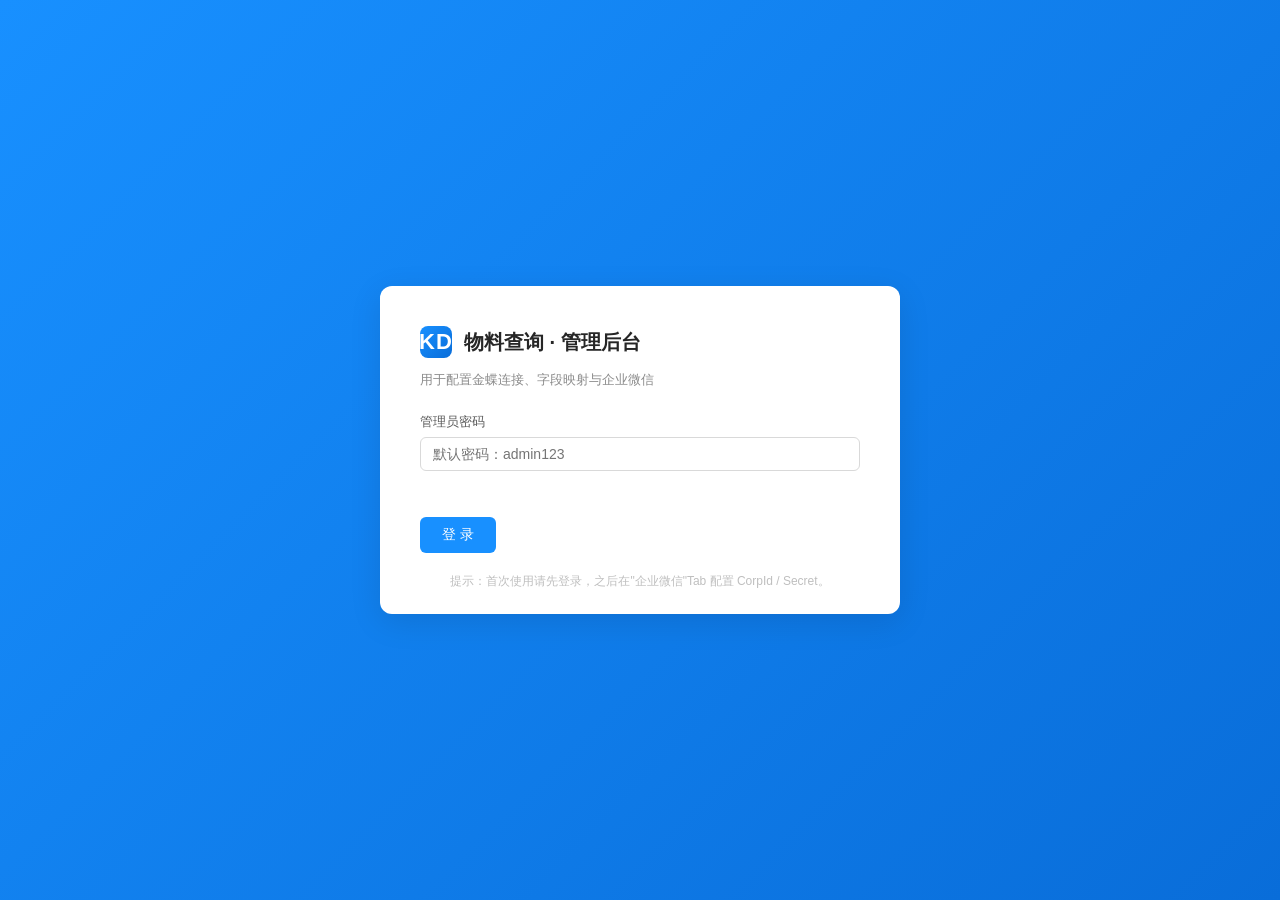
<file: admin/index.html>
<!DOCTYPE html>
<html lang="zh-CN">
<head>
    <meta charset="UTF-8">
    <meta name="viewport" content="width=device-width, initial-scale=1.0">
    <title>物料查询 - 管理后台</title>
    <link rel="stylesheet" href="css/style.css">
    <link rel="stylesheet" href="css/admin.css">
</head>
<body>
    <!-- ========= 登录页 ========= -->
    <div id="loginScreen" class="login-screen">
        <div class="login-card">
            <div class="login-title-row">
                <span class="logo-icon" style="font-size:22px;">KD</span>
                <h1>物料查询 · 管理后台</h1>
            </div>
            <p class="login-sub">用于配置金蝶连接、字段映射与企业微信</p>

            <div class="form-row">
                <label>管理员密码</label>
                <input type="password" id="adminPwd" placeholder="默认密码：admin123" autocomplete="off" />
            </div>

            <div class="login-tip" id="loginTip"></div>

            <button class="primary-btn" onclick="doLogin()">登 录</button>

            <div class="login-footer">
                提示：首次使用请先登录，之后在"企业微信"Tab 配置 CorpId / Secret。
            </div>
        </div>
    </div>

    <!-- ========= 主界面（登录后显示） ========= -->
    <div id="mainScreen" class="main-screen" style="display:none;">
        <aside class="side-bar">
            <div class="side-bar-header">
                <span class="logo-icon">KD</span>
                <div>
                    <div class="side-bar-title">物料查询</div>
                    <div class="side-bar-sub">管理后台</div>
                </div>
            </div>
            <nav class="side-nav">
                <a class="nav-item active" data-tab="kingdee" onclick="switchTab(this,'kingdee')">
                    <span class="nav-dot"></span>金蝶连接
                </a>
                <a class="nav-item" data-tab="fields" onclick="switchTab(this,'fields')">
                    <span class="nav-dot"></span>字段映射
                </a>
                <a class="nav-item" data-tab="wecom" onclick="switchTab(this,'wecom')">
                    <span class="nav-dot"></span>企业微信
                </a>
                <a class="nav-item" data-tab="security" onclick="switchTab(this,'security')">
                    <span class="nav-dot"></span>安全设置
                </a>
            </nav>
            <div class="side-footer">
                <button class="link-btn" onclick="logout()">退出登录</button>
            </div>
        </aside>

        <main class="content-area">
            <!-- Tab 1: 金蝶 -->
            <section id="tab-kingdee" class="tab-panel active">
                <div class="panel-header">
                    <h2>金蝶云星空连接</h2>
                    <div class="panel-tip">
                        保存后立即生效；测试按钮可以校验当前配置是否可成功登录。
                    </div>
                </div>
                <div class="form-card">
                    <div class="switch-row">
                        <span class="form-label">启用金蝶数据源</span>
                        <label class="switch">
                            <input type="checkbox" id="kd_enable">
                            <span class="slider"></span>
                        </label>
                    </div>

                    <div class="form-row">
                        <label>金蝶服务器地址</label>
                        <input type="text" id="kd_server" placeholder="http://your-kingdee-server/k3cloud/" />
                    </div>

                    <div class="form-row-two">
                        <div class="form-row">
                            <label>账套 ID / DbId</label>
                            <input type="text" id="kd_dbId" placeholder="例：5eb0b6..." />
                        </div>
                        <div class="form-row">
                            <label>登录用户名</label>
                            <input type="text" id="kd_user" placeholder="例：administrator" />
                        </div>
                    </div>

                    <div class="form-row-two">
                        <div class="form-row">
                            <label>密码</label>
                            <input type="password" id="kd_pwd" placeholder="*********" />
                        </div>
                        <div class="form-row">
                            <label>语言（LcId）</label>
                            <input type="number" id="kd_lcid" value="2052" />
                        </div>
                    </div>

                    <div class="form-row">
                        <label>物料表单 ID（FormId）</label>
                        <input type="text" id="kd_formId" placeholder="BD_MATERIAL" />
                    </div>

                    <div class="form-row">
                        <label>图片附件服务器（可选）</label>
                        <input type="text" id="kd_imageServer"
                               placeholder="http://your-kingdee-server/k3cloud/ 或 文件服务地址" />
                    </div>

                    <div class="btn-row">
                        <button class="secondary-btn" onclick="testKingdee()">测试连接</button>
                        <button class="primary-btn" onclick="saveKingdee()">保存配置</button>
                    </div>
                    <div id="kingdeeMsg" class="form-msg"></div>
                </div>
            </section>

            <!-- Tab 2: 字段映射 -->
            <section id="tab-fields" class="tab-panel">
                <div class="panel-header">
                    <h2>字段映射</h2>
                    <div class="panel-tip">
                        每一行 = 移动端要展示的一个字段。<br>
                        "字段 Key" 对应 Material.cs 属性名（英文，小驼峰）；<br>
                        "金蝶字段" 是金蝶表单里实际字段名（如 FName、FSpecification）；<br>
                        可写多个字段用英文逗号分隔（例如图片字段可能有多个来源）。
                    </div>
                </div>
                <div class="form-card">
                    <div class="fields-toolbar">
                        <button class="secondary-btn" onclick="addFieldRow()">＋ 新增一行</button>
                        <button class="secondary-btn" onclick="resetDefaults()">重置为默认映射</button>
                    </div>
                    <div class="field-table" id="fieldTable">
                        <div class="field-row field-head">
                            <div style="flex:0 0 60px;">启用</div>
                            <div style="flex:0 0 220px;">字段 Key（英文）</div>
                            <div style="flex:0 0 220px;">显示名称</div>
                            <div style="flex:1 1 auto;">金蝶字段（多个用英文逗号分隔）</div>
                            <div style="flex:0 0 80px;text-align:right;">操作</div>
                        </div>
                        <!-- 行由 app.js 渲染 -->
                    </div>
                    <div class="btn-row">
                        <button class="primary-btn" onclick="saveFieldMappings()">保存字段映射</button>
                    </div>
                    <div id="fieldsMsg" class="form-msg"></div>
                </div>
            </section>

            <!-- Tab 3: 企业微信 -->
            <section id="tab-wecom" class="tab-panel">
                <div class="panel-header">
                    <h2>企业微信自建应用</h2>
                    <div class="panel-tip">
                        配置保存后，成员在企业微信点击应用会自动走 OAuth2 登录，并获取其姓名。
                    </div>
                </div>
                <div class="form-card">
                    <div class="switch-row">
                        <span class="form-label">启用企业微信登录</span>
                        <label class="switch">
                            <input type="checkbox" id="wx_enable">
                            <span class="slider"></span>
                        </label>
                    </div>
                    <div class="form-row-two">
                        <div class="form-row">
                            <label>企业 ID（CorpId）</label>
                            <input type="text" id="wx_corpId" placeholder="例：ww1a2b3c4d5e6f7" />
                        </div>
                        <div class="form-row">
                            <label>应用 AgentId</label>
                            <input type="text" id="wx_agentId" placeholder="例：1000001" />
                        </div>
                    </div>
                    <div class="form-row">
                        <label>应用 Secret</label>
                        <input type="password" id="wx_secret" placeholder="应用密钥" />
                    </div>
                    <div class="form-row">
                        <label>回调地址（完整 URL，必须是 https）</label>
                        <input type="text" id="wx_callback" placeholder="https://material.your-company.com/api/auth" />
                    </div>
                    <div class="form-row-two">
                        <div class="form-row">
                            <label>JWT 密钥（≥ 16 位，改它会让所有人重新登录）</label>
                            <input type="password" id="wx_jwtSecret" placeholder="至少 16 位长字符串" />
                        </div>
                        <div class="form-row">
                            <label>JWT 有效期（小时）</label>
                            <input type="number" id="wx_expireHours" value="24" />
                        </div>
                    </div>
                    <div class="btn-row">
                        <button class="secondary-btn" onclick="testWeCom()">测试企业微信</button>
                        <button class="primary-btn" onclick="saveWeCom()">保存配置</button>
                    </div>
                    <div id="wecomMsg" class="form-msg"></div>

                    <div class="info-box">
                        <div class="info-box-title">📌 在企业微信管理后台需要配置</div>
                        <ol>
                            <li>「应用管理 → 自建应用」新建应用 → 填入应用名/Logo → 可见范围选择全员或指定部门</li>
                            <li>进入应用详情页 → 「开发者接口 → 网页授权及 JS-SDK」→ 可信域名填写：<code>material.your-company.com</code>（必须 HTTPS，与上面回调地址域名一致）</li>
                            <li>「应用主页 → 主页 URL」填写：<code>https://material.your-company.com/</code></li>
                            <li>把上面页面看到的 CorpId / AgentId / Secret 填到本页保存即可</li>
                        </ol>
                    </div>
                </div>
            </section>

            <!-- Tab 4: 安全设置 -->
            <section id="tab-security" class="tab-panel">
                <div class="panel-header">
                    <h2>安全设置</h2>
                    <div class="panel-tip">修改管理员登录密码。</div>
                </div>
                <div class="form-card">
                    <div class="form-row">
                        <label>新密码（至少 6 位）</label>
                        <input type="password" id="sec_newPwd" placeholder="新密码" />
                    </div>
                    <div class="form-row">
                        <label>再输入一次</label>
                        <input type="password" id="sec_newPwd2" placeholder="再输入一次" />
                    </div>
                    <div class="btn-row">
                        <button class="primary-btn" onclick="changeAdminPwd()">修改密码</button>
                    </div>
                    <div id="secMsg" class="form-msg"></div>
                </div>
            </section>

            <footer class="app-footer">
                <span>物料查询系统 · 金蝶云星空对接 · 企业微信集成</span>
                <a href="javascript:void(0)" onclick="loadConfig()">↻ 刷新配置</a>
            </footer>
        </main>
    </div>

    <script src="js/admin.js"></script>
</body>
</html>
</file>
<file: admin/css/style.css>
/* 前端基础样式（移动 + PC 共用） — 移动端主要依赖 style.css 里的样式，管理后台用 admin.css。这里放一些 logo-icon、form-msg、link-btn等工具类，确保两个页面都能正常呈现 */

/* ---------- Logo 图标 ---------- */
.logo-icon {
    display: inline-flex;
    align-items: center;
    justify-content: center;
    width: 32px;
    height: 32px;
    background: linear-gradient(135deg, #1890ff, #096dd9);
    color: #fff;
    border-radius: 8px;
    font-weight: 700;
    font-size: 12px;
    letter-spacing: 1px;
}

/* ---------- 移动端列表页（沿用已有 style.css，这里仅增加企业微信用户标识 ---------- */
</file>
<file: admin/css/admin.css>
/* ================= 管理后台（PC）样式 ================= */

body {
    font-family: -apple-system, BlinkMacSystemFont, "PingFang SC", "Microsoft YaHei", sans-serif;
    background: #f5f7fa;
    color: #262626;
    margin: 0;
}

/* ---- 登录屏 ---- */
.login-screen {
    min-height: 100vh;
    display: flex;
    align-items: center;
    justify-content: center;
    background: linear-gradient(135deg, #1890ff 0%, #096dd9 100%);
}
.login-card {
    width: 440px;
    background: #fff;
    border-radius: 12px;
    padding: 40px 40px 24px;
    box-shadow: 0 8px 32px rgba(0, 0, 0, 0.1);
}
.login-title-row {
    display: flex;
    align-items: center;
    gap: 12px;
    margin-bottom: 6px;
}
.login-title-row h1 {
    margin: 0;
    font-size: 20px;
    color: #262626;
}
.login-sub {
    color: #8c8c8c;
    font-size: 13px;
    margin-bottom: 24px;
}
.login-tip {
    min-height: 20px;
    color: #ff4d4f;
    font-size: 12px;
    margin: 6px 0 10px;
}
.login-footer {
    margin-top: 20px;
    font-size: 12px;
    color: #bfbfbf;
    text-align: center;
}

/* ---- 表单 ---- */
.form-row {
    margin-bottom: 16px;
}
.form-row label {
    display: block;
    font-size: 13px;
    color: #595959;
    margin-bottom: 6px;
}
.form-row input,
.form-row select,
.field-row input[type="text"] {
    width: 100%;
    box-sizing: border-box;
    border: 1px solid #d9d9d9;
    border-radius: 6px;
    padding: 8px 12px;
    font-size: 14px;
    background: #fff;
    transition: border-color .2s;
}
.form-row input:focus,
.field-row input:focus {
    outline: none;
    border-color: #1890ff;
    box-shadow: 0 0 0 2px rgba(24, 144, 255, 0.1);
}
.form-row-two {
    display: flex;
    gap: 20px;
}
.form-row-two > .form-row {
    flex: 1;
}

/* ---- 按钮 ---- */
.primary-btn,
.secondary-btn {
    padding: 9px 22px;
    border-radius: 6px;
    border: none;
    cursor: pointer;
    font-size: 14px;
    transition: all .2s;
}
.primary-btn {
    background: #1890ff;
    color: #fff;
}
.primary-btn:hover { background: #40a9ff; }
.secondary-btn {
    background: #fff;
    border: 1px solid #d9d9d9;
    color: #262626;
}
.secondary-btn:hover {
    border-color: #1890ff;
    color: #1890ff;
}
.btn-row {
    display: flex;
    gap: 12px;
    justify-content: flex-end;
    margin-top: 8px;
}

/* ---- 主界面布局 ---- */
.main-screen {
    display: flex;
    min-height: 100vh;
}
.side-bar {
    width: 220px;
    background: #001529;
    color: #fff;
    display: flex;
    flex-direction: column;
}
.side-bar-header {
    padding: 22px 24px;
    display: flex;
    gap: 12px;
    align-items: center;
    border-bottom: 1px solid rgba(255,255,255,0.08);
}
.side-bar-title {
    font-size: 15px;
    font-weight: 600;
}
.side-bar-sub {
    font-size: 12px;
    opacity: .6;
}
.side-nav {
    padding: 12px 0;
    flex: 1;
}
.nav-item {
    display: flex;
    align-items: center;
    padding: 12px 24px;
    color: #bfbfbf;
    font-size: 14px;
    cursor: pointer;
    gap: 8px;
    text-decoration: none;
    transition: all .2s;
}
.nav-item:hover { background: rgba(255,255,255,0.05); color:#fff; }
.nav-item.active {
    background: #1890ff;
    color: #fff;
}
.nav-dot {
    width: 6px;
    height: 6px;
    border-radius: 50%;
    background: currentColor;
    opacity: 0.5;
}
.nav-item.active .nav-dot { opacity: 1; }

.side-footer {
    padding: 16px 24px;
    border-top: 1px solid rgba(255,255,255,0.08);
}
.link-btn {
    background: transparent;
    border: none;
    color: #bfbfbf;
    cursor: pointer;
    font-size: 13px;
    padding: 4px 0;
}
.link-btn:hover { color: #fff; }

/* ---- 内容区 ---- */
.content-area {
    flex: 1;
    min-width: 0;
    padding: 24px 32px 32px;
}
.panel-header {
    padding: 10px 4px 22px;
    border-bottom: 1px solid #e6e6e6;
    margin-bottom: 20px;
}
.panel-header h2 {
    margin: 0 0 8px;
    font-size: 20px;
    color: #262626;
}
.panel-tip {
    font-size: 13px;
    color: #8c8c8c;
    line-height: 1.7;
}
.form-card {
    background: #fff;
    padding: 24px;
    border-radius: 8px;
    box-shadow: 0 2px 8px rgba(0,0,0,0.05);
    max-width: 860px;
    margin-bottom: 24px 0;
}

.switch-row {
    display: flex;
    align-items: center;
    padding: 6px 0 20px;
    gap: 12px;
}

/* ---- 开关 ---- */
.switch {
    position: relative;
    display: inline-block;
    width: 44px;
    height: 22px;
}
.switch input { opacity: 0; width: 0; height: 0; }
.switch .slider {
    position: absolute;
    cursor: pointer;
    top: 0; left: 0; right: 0; bottom: 0;
    background: #d9d9d9;
    border-radius: 22px;
    transition: .3s;
}
.switch .slider:before {
    content: "";
    position: absolute;
    height: 16px;
    width: 16px;
    left: 3px;
    bottom: 3px;
    background: white;
    border-radius: 50%;
    transition: .3s;
}
.switch input:checked + .slider { background: #1890ff; }
.switch input:checked + .slider:before { transform: translateX(22px); }

.form-label { font-size: 14px; color: #595959; }

.form-msg {
    margin-top: 12px;
    font-size: 13px;
    min-height: 20px;
    padding: 8px 12px;
    border-radius: 4px;
}
.form-msg:empty { display: none; }
.form-msg.success { background: #f6ffed; color: #389e0d; border: 1px solid #b7eb8f; }
.form-msg.error { background: #fff1f0; color: #cf1322; border: 1px solid #ffa39e; }
.form-msg.info { background: #e6f7ff; color: #0050b3; border: 1px solid #91d5ff; }

/* ---- 字段映射表 ---- */
.fields-toolbar {
    display: flex;
    gap: 8px;
    margin-bottom: 14px;
}
.field-table {
    border: 1px solid #e6e6e6;
    border-radius: 6px;
    overflow: hidden;
}
.field-row {
    display: flex;
    gap: 8px;
    padding: 8px 12px;
    align-items: center;
    border-bottom: 1px solid #f0f0f0;
    font-size: 13px;
}
.field-row:last-child { border-bottom: none; }
.field-head {
    background: #fafafa;
    font-weight: 600;
    color: #595959;
}
.field-row input[type="text"],
.field-row input[type="number"] {
    border: 1px solid #d9d9d9;
    padding: 4px 8px;
    border-radius: 4px;
    font-size: 13px;
}
.field-row .del-btn {
    background: transparent;
    border: none;
    color: #ff4d4f;
    cursor: pointer;
    font-size: 13px;
    font-weight: bold;
}

/* ---- 提示块 ---- */
.info-box {
    margin-top: 20px;
    background: #fffbe6;
    border: 1px solid #ffe58f;
    padding: 16px 20px;
    border-radius: 8px;
}
.info-box-title {
    font-weight: 600;
    margin-bottom: 8px;
    color: #d48806;
}
.info-box ol {
    margin: 0;
    padding-left: 20px;
    color: #595959;
    line-height: 1.9;
    font-size: 13px;
}
.info-box code {
    background: #fff1b8;
    padding: 2px 6px;
    border-radius: 3px;
    font-family: "Menlo", monospace;
    font-size: 12px;
}

/* ---- Tab 切换 ---- */
.tab-panel { display: none; }
.tab-panel.active { display: block; }

/* ---- 页脚 ---- */
.app-footer {
    margin-top: 40px;
    padding: 16px 0 0;
    border-top: 1px solid #e6e6e6;
    display: flex;
    justify-content: space-between;
    font-size: 12px;
    color: #8c8c8c;
}
.app-footer a {
    color: #1890ff;
    text-decoration: none;
}

/* ---- Logo 图标 ---- */
.logo-icon {
    display: inline-flex;
    align-items: center;
    justify-content: center;
    width: 32px;
    height: 32px;
    background: linear-gradient(135deg, #1890ff, #096dd9);
    color: #fff;
    border-radius: 8px;
    font-weight: 700;
    font-size: 12px;
    letter-spacing: 1px;
}

/* ---- 响应式 ---- */
@media (max-width: 900px) {
    .form-row-two { flex-direction: column; gap: 0; }
    .content-area { padding: 20px; }
    .side-bar { width: 180px; }
}
</file>
